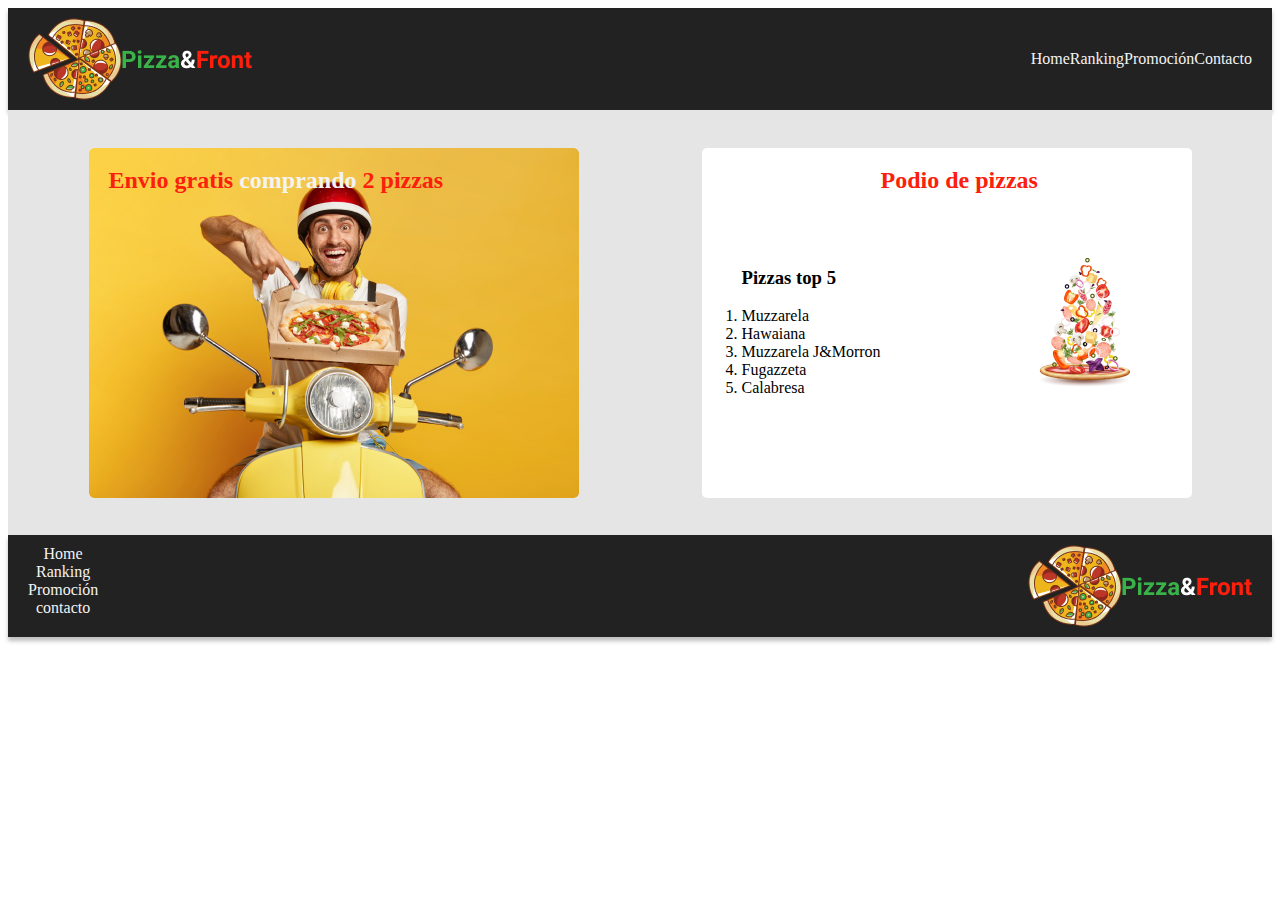
<file: FrontEnd-Clase10-Actividad 6.10.2021/index.html>
<!DOCTYPE html>
<html lang="en">
<head>
    <meta charset="UTF-8">
    <meta http-equiv="X-UA-Compatible" content="IE=edge">
    <meta name="viewport" content="width=device-width, initial-scale=1.0">
    <link rel="stylesheet" href="./css/style.css">
    <title>La prizzeria de Hou</title>
</head>
<body>
    <header>    
        <div class="tituloPizza">
            <img src="./img/VectorPizza.png" alt="">
            <img src="./img/Pizza&Front.png" alt=""> 
        </div>
        <div class="cabezaDerecha">   
            <span>Home</span>
            <span>Ranking</span>
            <span>Promoción</span>
            <span>Contacto</span>
        </div>
    </header>
    <main>
        <div  class="cuerpoIzquierdo">   
            <h2>
                <span>Envio</span>
                <span>gratis</span>
                <span id="albino">comprando</span>
                <span>2</span>
                <span>pizzas</span>
            </h2>
        </div>
        <div class="cuerpoDerecho"> 
            <ol class="lista"><h3>Pizzas top 5</h3>
                <li>Muzzarela</li>
                <li>Hawaiana</li>
                <li>Muzzarela J&Morron</li>
                <li>Fugazzeta</li>
                <li>Calabresa</li>
            </ol>
            <h2 class="tituloTop">Podio de pizzas</h2>
            <img src="./img/PizzaFalling.jpg" alt="" class="arbolPizza">
        </div>
    </main>

    <footer>
        <div class="pieIzquierdo">   
            <span>Home</span>
            <span>Ranking</span>
            <span>Promoción</span>
            <span>contacto</span>
        </div>

        <div class="pieDerecho">
            <img src="./img/VectorPizza.png" alt="">
            <img src="./img/Pizza&Front.png" alt=""> 
        </div>
    </footer>
   
</body>
</html>
</file>
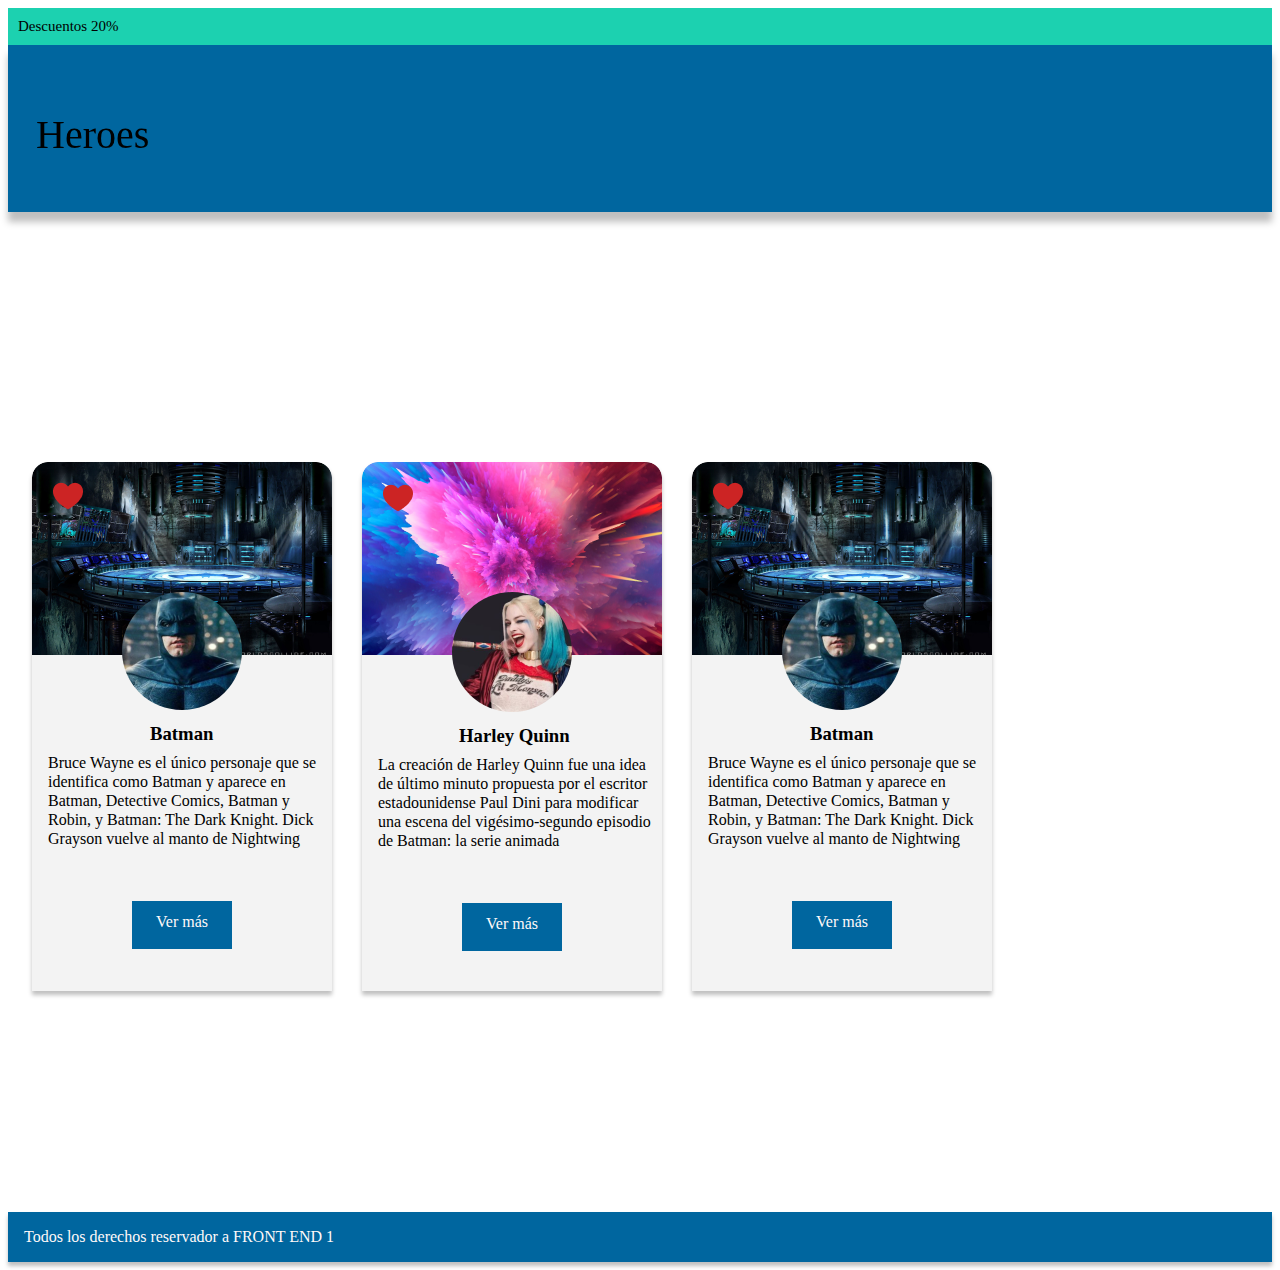
<file: FrontEnd-Clase9-Actividad 4.10.2021/index.html>
<!DOCTYPE html>
<html lang="en">
<head>
    <meta charset="UTF-8">
    <meta http-equiv="X-UA-Compatible" content="IE=edge">
    <meta name="viewport" content="width=device-width, initial-scale=1.0">
    <link rel="stylesheet" href="css/style.css">
    
    <title>Clase 10</title>
</head>
<body>
    <header>
        <div class="cabezaPrincipal">Descuentos 20%</div>
        <div class="cabezaSecundaria">Heroes</div>
    </header>
    <main>
        <seccion>
                <article>
                    <div class="tarjeta1">
                        <img src="./img/Vector.png" alt="" class="corazon1">
                        <img src="./img/liga-justicia-batman-kO4H--1024x512@abc 1.png" alt="" class="iconoBatman1">
                        <h3 class="primerTitulo">Batman</h3>
                        <p class="parrafoUno">Bruce Wayne es el único personaje que se identifica como Batman y aparece en Batman, Detective Comics, Batman y Robin, y Batman: The Dark Knight. Dick Grayson vuelve al manto de Nightwing</p>
                        <p class="botonUno">Ver más</p>
                    </div>
                </article>
                <article>
                     <div class="tarjeta2">
                        <img src="./img/Vector.png" alt="" class="corazon2">
                        <img src="./img/HaryleyQuinn.png" alt ="" class="iconoHarley">
                        <h3 class="primerTitulo2">Harley Quinn</h3>
                        <p class="parrafoDos">La creación de Harley Quinn fue una idea de último minuto propuesta por el escritor estadounidense Paul Dini para modificar una escena del vigésimo-segundo episodio de Batman: la serie animada</p>
                        <p class="botonDos">Ver más</p>
                </div>   
                </article>
                <article>
                    <div class="tarjeta3"> 
                        <img src="./img/Vector.png" alt="" class="corazon3">
                        <img src="./img/liga-justicia-batman-kO4H--1024x512@abc 1.png" alt="" class="iconoBatman2">
                        <h3 class="primerTitulo3">Batman</h3>
                        <p class="parrafoTres">Bruce Wayne es el único personaje que se identifica como Batman y aparece en Batman, Detective Comics, Batman y Robin, y Batman: The Dark Knight. Dick Grayson vuelve al manto de Nightwing</p>
                        <p class="botonTres">Ver más</p>
                    </div>
                 </article>
                

        </seccion>

    </main>
    <footer>
        <div>Todos los derechos reservador a FRONT END 1</div>
    </footer>
</body>
</html>
</file>
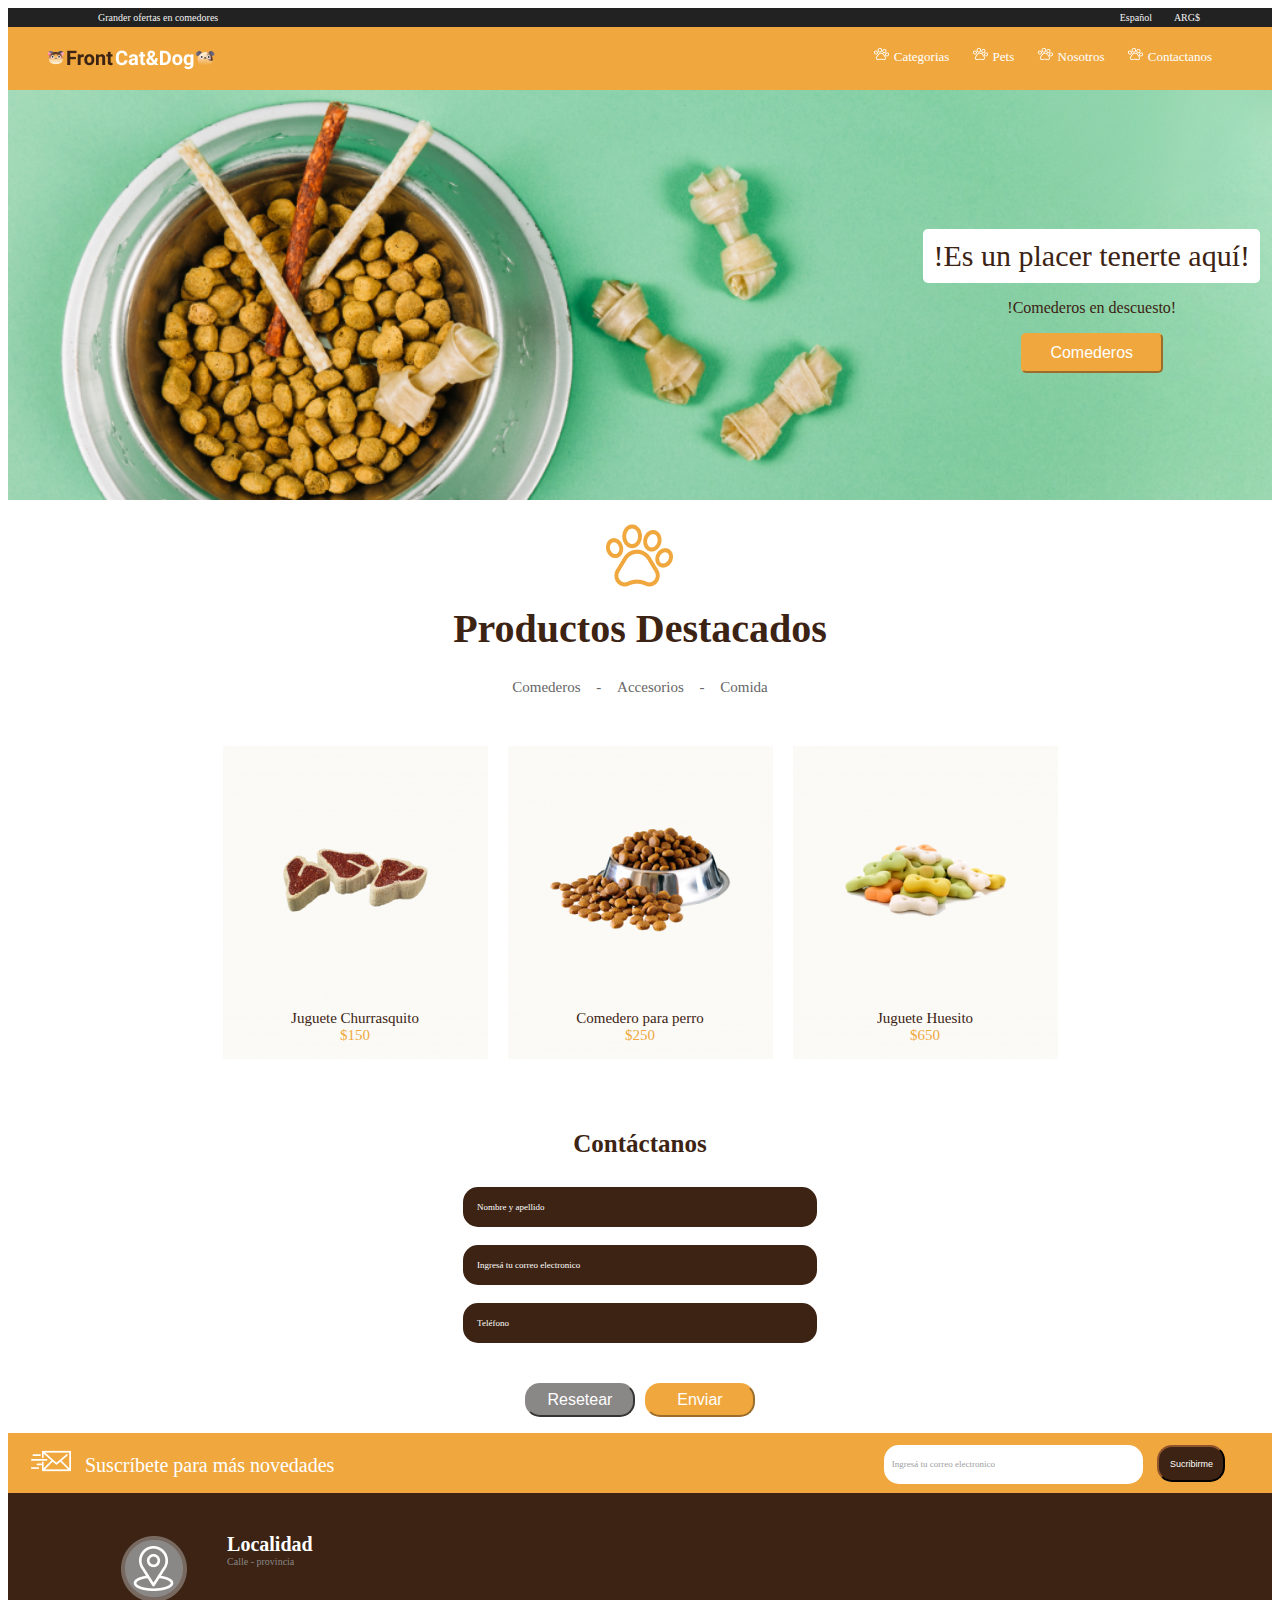
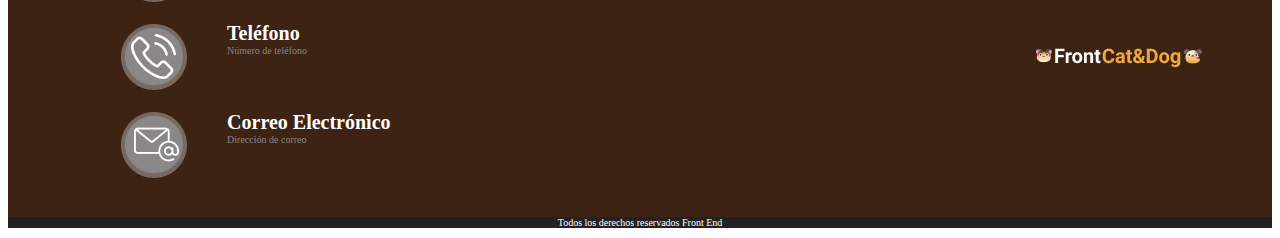
<file: Pet_shop_HouMneg_Clase12_7.10.2021/index.html>
<!DOCTYPE html>
<html lang="en">
<head>
    <meta charset="UTF-8">
    <meta http-equiv="X-UA-Compatible" content="IE=edge">
    <meta name="viewport" content="width=device-width, initial-scale=1.0">
    <title>PetShop Con Css y flexbox </title>
    <link rel="stylesheet" href="css/style.css">
</head>
<body>
    <header>
        <div class="cabezaNegra">
            <span>Grander ofertas en comedores</span>
            <nav>
                <span>Español</span>
                <span>ARG$</span>
            </nav>
        </div>
        <div class="cabezaAmarilla">
            <img src="img/Logo.png">
            <nav>
                 <span> <img src="img/pawprint 1.png" alt="" class="miniPatita">Categorias</span>
                 <span> <img src="img/pawprint 1.png" alt=""class="miniPatita">Pets</span> 
                 <span> <img src="img/pawprint 1.png" alt=""class="miniPatita">Nosotros</span>
                 <span> <img src="img/pawprint 1.png" alt=""class="miniPatita">Contactanos</span>
            </nav>
        </div>
    </header>
    <main>
        <!--Voy a dividir el main en 4 boxes osea 4 cajas a traves de sections-->
        <!--El primer box es el background-->
        <section class="primerBox">
            <aritcle>
                <div>
                    <p class="primerP">!Es un placer tenerte aquí!</p>
                    <p class="segundoP"> !Comederos en descuesto!</p>
                    <button type="button" class="primerBoton">Comederos</button>
                </div>
            </aritcle>
        </section>

        <!--Segundo box con procutos destacados-->

        <section class="segundoBox">
            <article>    
                <div class="pataBox2"> <img src="img/pawprint 2.png" alt=""> 
                </div>
                <h1>Productos Destacados</h1>
                <div class="subtitle">
                    <span>Comederos</span>
                    <span>-</span>
                    <span>Accesorios</span>
                    <span>-</span>
                    <span>Comida</span>                    
                </div>
            </aricle>
        </section>

         <!--Tercer box con imagenes de los productos-->
         <section class="tercerBox">
             <article class="tarjetaProducto1">
                <div>
                    <p class="nombreProducto1">Juguete Churrasquito</p>
                    <p class="precioProducto1"> $150</p>
                </div>
             </article>
             <article class="tarjetaProducto2">
                 <div>
                    <p class="nombreProducto2">Comedero para perro</p>
                    <p class="precioProducto2"> $250</p>
                 </div>
             </article>
             <aritcle class="tarjetaProducto3">
                <div class="nombreProducto3">
                    <p class="nombreProducto3">Juguete Huesito</p>
                    <p class="precioProducto3"> $650</p>
                 </div>
             </aritcle>
         </section>

         <!--4to box Contactanos-->
         <Section class="cuartaBox">
             <article>
                 <div class="formulario">
                     <h2>Contáctanos</h2>
                     <!--Aqui va un formulario, no se como hacer para que el usuario haga eso-->
                     <p id="datosUsuario">Nombre y apellido</p>
                     <p id="datosUsuario">Ingresá tu correo electronico</p>
                     <p id="datosUsuario">Teléfono</p>
                     <p class="botones"><button id="botonReset">Resetear</button> <button id="botonSend" >Enviar</button></p>                    
                 </div>                 
             </article>
         </Section>

         <!--5to box pre footer-->

         <section>
             <article class="quintaBox">
                <div>
                    <img src="img/Group.png" alt="">
                    <span>Suscríbete para más novedades</span>
                </div>
                <div>
                    <span id="formularioCorreo">Ingresá tu correo electronico</span>
                    <span><button id="botonSub">Sucribirme</button></span>
                </div>
             </article>
         </section>
    </main>
    <footer>
        <div class="soloIconos">
            <img src="img/Icono.png" alt="">
            <img src="img/Icono2.png" alt="">
            <img src="img/Icono3.png" alt="">
        </div>
        <div class="iconosInf">
            <ul type ="none">   
                <h3>Localidad</h3>
                <li>Calle - provincia</li>
            </ul>
            <ul type ="none">   
                <h3>Teléfono</h3>
                <li>Número de teléfono</li>
            </ul>
            <ul type ="none">   
                <h3>Correo Electrónico</h3>
                <li>Dirección de correo</li>
            </ul>
        </div>
        
        <div class="imgPie">
            <img src="img/logoFooter.png" alt="">
        </div>
    </footer>
    <!--Ver com meter esto dentro del footer XD-->
    <p class="footerFinal"> Todos los derechos reservados Front End</p>
</body>
</html>
</file>
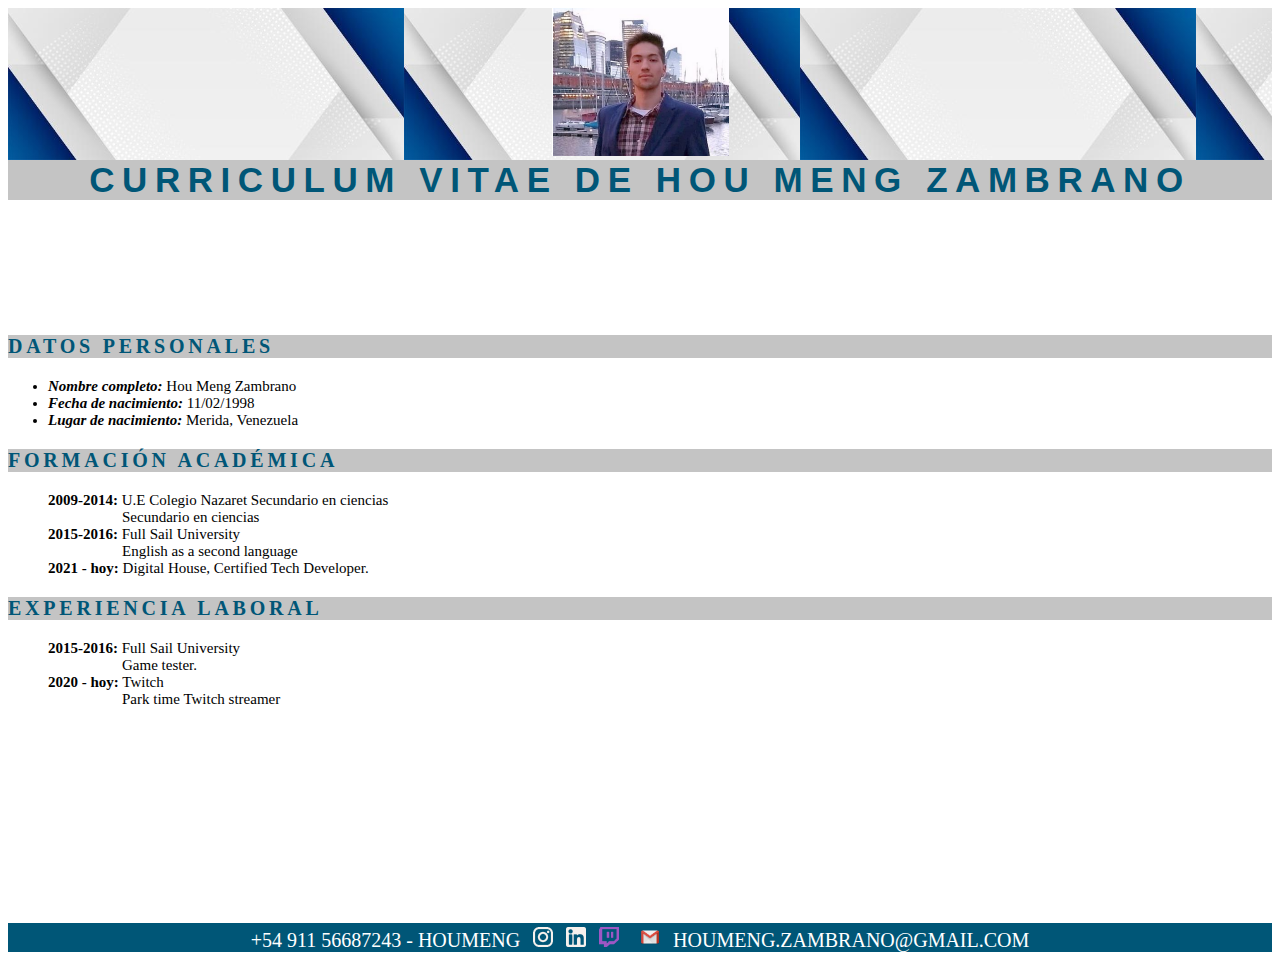
<file: FrontEnd-Clase8-Actividad 29.9.2021/CV_Zambrano_HouMeng/index.html>
<!DOCTYPE html>
<html lang="en">
<head>
    <meta charset="UTF-8">
    <meta http-equiv="X-UA-Compatible" content="IE=edge">
    <meta name="viewport" content="width=device-width, initial-scale=1.0">
    <title>Mi primer pagina Curriculum</title>
    <link rel="stylesheet" href="css/style.css">
</head>
<body>
    <header> 
       <!--Aqui tiene que ir el banner con una imagen, y tambien tiene que ir la foto personal ed houmeng zambrano-->
       <div class="banner"> <img src="../CV_Zambrano_HouMeng/img/Imagen_cv_definitiva.png" class="perfilImagen">  </div>
    </header>
    <main>
        <!--Cambiarle el font family a los titulos y subtitulos cool-->
        <h1 id="tituloCool">curriculum vitae de hou meng zambrano</h1>
       
        <!--Aqui va un espacio gigante blanco-->
        <h3 class="subtitulosCool"> datos personales</h3>
        <ul type="disc">
            <li><span class ="Informacion">Nombre completo:</span> Hou Meng Zambrano</li>
            <li><span class ="Informacion">Fecha de nacimiento:</span> 11/02/1998</li>
            <li><span class ="Informacion">Lugar de nacimiento:</span> Merida, Venezuela</li>
        </ul> 
        
        <h3 class="subtitulosCool">formación académica</h3>
            <ul type="none">
                <li> <span class ="fechas">2009-2014:</span> U.E Colegio Nazaret Secundario en ciencias
                    <ul type="none">
                        <li class="espacio">Secundario en ciencias</li>
                     </ul>
                </li>
                <li> <span class ="fechas">2015-2016:</span> Full Sail University
                    <ul type="none">
                         <li class="espacio">English as a second language</li>
                    </ul>
                </li>
                <li> <span class ="fechas">2021 - hoy:</span> Digital House, Certified Tech Developer. </li>
            </ul>

        <h3 class="subtitulosCool">experiencia laboral</h3>
            <ul type="none">
                <li><span class ="fechas">2015-2016:</span> Full Sail University
                    <ul type="none">
                <li class="espacio">Game tester.</li>
                    </ul> 
                </li>
                <li><span class ="fechas"> 2020 - hoy:</span> Twitch</li>
                    <ul type ="none">
                <li class="espacio">Park time Twitch streamer</li>    
                    </ul>
            </ul>
</main>

<!--Aqui va otro espacio gigante en blanco-->

<footer>
    <div id="pie"> 
        +54 911 56687243 - houmeng
        <a href ="https://www.instagram.com/houmeng_z/?hl=es"><img src="img/ico_instagram.png" class="logo"></a>
        <a href ="https://www.linkedin.com/in/hou-meng-zambrano-843382106?trk=people_directory"><img src="img/ico_linkedin.png" class="Logo"></a>
        <a href ="https://www.twitch.tv/houmeng_wong"><img src="img/ico_twitch.png" class="logo"></a>
        <img src="img/ico_gmail.png" class="logo">
        houmeng.zambrano@gmail.com
    </div>
</footer>
</body>
</html>
</file>
<file: FrontEnd-Clase10-Actividad 6.10.2021/css/style.css>
*{
    box-sizing: border-box;
}
header{
    display:flex;
    background-color: #222222;
    padding:10px 20px;
    box-shadow:  0px 4px 4px rgba(0, 0, 0, 0.25);
    justify-content: space-between;
}
.tituloPizza{
    display:inline-flex;
    align-items:center;
}


.cabezaDerecha{
    display: inline-flex;
    align-items: center;
    color: #F3F3F3;
    font-size: 16px;
}

main{
    background-color: #E5E5E5;
    display:flex;
    justify-content: space-around;
    padding: 35px 19px;
}

.cuerpoIzquierdo{
    width:490px;
    height:350px;
    display: inline-flex;
    background-image: url(../img/delivery.jpg);
    border-radius: 5px;
    margin:2.5px;
    padding-left:20px;
}

div h2 span{
    color:#FC200C;
    font-size: 24px;
}
#albino{
    color:#F3F3F3;
    font-size: 24px;
}
.cuerpoDerecho{
    display:inline-flex;
    flex-direction:row;
    background-color: #FFFFFF;
    width:490px;
    height:350px;
    border-radius:5px;
    margin:2.5px;
}

.tituloTop{
    color:#FC200C;
    align-self: flex-start;
}


.arbolPizza{    
    width:92px;
    height:129px;
    align-self:center;
}

.lista{
    align-self: center;

}

footer{
    display:flex;
    background-color: #222222;
    padding:10px 20px;
    box-shadow:  0px 4px 4px rgba(0, 0, 0, 0.25);
    justify-content: space-between;
}

.pieIzquierdo{
    display: inline-flex;
    flex-direction: column;
    align-items: center;
    color: #F3F3F3;
    font-size: 16px;
}

.pieDerecho{
    display: inline-flex;
    align-items: center;
}
</file>
<file: FrontEnd-Clase9-Actividad 4.10.2021/css/style.css>
*{ 
    font-family: roboto;
    box-sizing: content-box;   
}  

header{
    display: unset;
}

.cabezaPrincipal{

    background-color: #1CD1B0;
    font-weight:400;
    font-size:15px;   
    padding: 10px;
    margin-left:0px;
    margin-top:0px;
}

.cabezaSecundaria{
    
    background-color: #00669F;
    font-weight: 400;
    font-size:40px;
    padding-top:66px;
    padding-left:28px;
    height:101px;
    top:0px;
    margin-bottom: 250px;
    box-shadow: 0px 10px 7px rgba(0, 0, 0, 0.25);
    position: sticky;
    left:0;
    z-index:2;
}

section{
    position: relative;
}


.corazon1{
    position: relative;
    bottom: 70px;
    left: 21px;
    
}

.iconoBatman1{
    position:relative;
    border-radius:50%;
    top:130px;
    left: 56px;
}

.primerTitulo{
    position:relative;
    top:120px;
    left:118px;

}

.parrafoUno{
    position:relative;
    top: 110px;
    left:16px;
    font-size:16px;
    line-height: 19px;
    font-weight:400;
    margin-right: 17px;
}

.botonUno{
    position: relative;
    background-color: #00669F;
    text-align:center;
    top: 147px;
    left: 100px;
    width: 100px;
    height: 36px;
    padding-top: 12px;
    padding-bottom: 0px;
    color:#FFF9F9
}

.tarjeta1{
    position: absolute;
    left: 32px;
    width:300px;
    height:529px;
    background-color:#F3F3F3;
    background-image: url("../img/batiCueva.png");
    background-repeat: no-repeat;
    border-radius: 16px 16px 0px 0px;
    box-shadow: 0px 4px 4px rgba(0, 0, 0, 0.25);
}

    
.corazon2 {
    position: relative;
    bottom: 70px;
    left: 21px;
}

.iconoHarley{

    position:relative;
    border-radius:50%;
    top:130px;
    left: 56px;
}

.primerTitulo2{
    position:relative;
    top:120px;
    left:97px;

}

.parrafoDos{
    position:relative;
    top: 110px;
    left:16px;
    font-size:16px;
    line-height: 19px;
    font-weight:400;
    margin-right: 17px;
}

.botonDos{
    position: relative;
    background-color: #00669F;
    text-align:center;
    top: 147px;
    left: 100px;
    width: 100px;
    height: 36px;
    padding-top: 12px;
    padding-bottom: 0px;
    color:#FFF9F9
}



.tarjeta2{
    position: absolute;
    left:362px;
    width:300px;
    height:529px;
    background-color: #F3F3F3;
    border-radius: 16px 16px 0px 0px;
    background-image: url("../img/pintura.png");
    background-repeat: no-repeat;
    box-shadow: 0px 4px 4px rgba(0, 0, 0, 0.25);
}

.corazon3{
    position: relative;
    bottom: 70px;
    left: 21px;
}

.iconoBatman2{
    position:relative;
    border-radius:50%;
    top:130px;
    left: 56px;
}

.primerTitulo3{
    position:relative;
    top:120px;
    left:118px;
}

.parrafoTres{
    position:relative;
    top: 110px;
    left:16px;
    font-size:16px;
    line-height: 19px;
    font-weight:400;
    margin-right: 17px;
}

.botonTres{
    position: relative;
    background-color: #00669F;
    text-align:center;
    top: 147px;
    left: 100px;
    width: 100px;
    height: 36px;
    padding-top: 12px;
    padding-bottom: 0px;
    color:#FFF9F9
}



.tarjeta3{
    position: absolute;
    left:692px;
    width:300px;
    height:529px;
    background-color:#F3F3F3;
    background-image: url("../img/batiCueva.png");
    background-repeat: no-repeat;
    border-radius: 16px 16px 0px 0px;
    box-shadow: 0px 4px 4px rgba(0, 0, 0, 0.25);
}

footer{
    margin-top:1000px;
    margin-left:0px;
    background-color:#00669F;
    font-weight:400px;
    font-size:16px;
    color: #FFF9F9;
    padding:16px;
    box-shadow: 0px 4px 4px rgba(0, 0, 0, 0.25);
}
</file>
<file: Pet_shop_HouMneg_Clase12_7.10.2021/css/style.css>
.cabezaNegra{
    background-color:#222222;
    color: #F3F3F3;
    font-size: 10px;
    display: flex;
    justify-content: space-between;
    padding: 4px 52px 4px 90px;
    flex-wrap: wrap;
}
 div nav span{
    margin-right: 20px;
}
.cabezaAmarilla{
    background-color:#F0A83E ;
    color: #FFFFFF;
    font-size: 13px;
    padding: 20px 40px; 
    display: flex;
    flex-wrap: wrap;
    justify-content: space-between;
}
.miniPatita{
    margin-right: 5px;
}

/*Main*/

/*Primer seccion*/

.primerBox{
    display: flex;
    background-image: url("../img/bowl-and-pet-daities-on-green-background\ 1.png");
    background-repeat: no-repeat;
    background-size: cover;
    width:1080;
    height:410px;
    justify-content: flex-end;
    text-align: center;
    align-items: center;
    padding-right:12px;
    flex-wrap: wrap;
} 

.primerP{
    background-color: #FFFFFF;
    color:#3C2313;
    font-size: 30px;
    padding: 10px;
    border-radius: 5px;
    margin: 12px 0px;
}

.segundoP{
    color: #3C2313;
    font-size: 16px;
}

.primerBoton{
    background-color: #F0A83E;
    color: #FFFFFF;
    font-size: 16px;
    border-radius:5px;
    width: 142px;
    height: 40px;   
    border-color:#F0A83E;
}

/* Segundo seccion*/

.segundoBox{
    display:flex;
    flex-wrap: wrap;
    flex-direction: column;
    align-items: center;
    text-align:center;
    margin-top: 20px;
}

 h1{
    font-size:40px;
    font-weight:700;
    color: #3C2313;
    margin-top:10px;
    margin-bottom:20;

}

.subtitle{
    color: #666666;
    font-size:15px;
}

.subtitle span{
    margin-right: 6px;
    margin-left:6px;
}

/*Tercer Seccion*/

.tercerBox{
    padding:50px 95px;
    display:flex;
    flex-wrap: wrap;
    justify-content: center;
}

.tarjetaProducto1{
    display: inline-flex;
    flex-wrap: wrap;
    background-color:#FBFAF6;
    width: 265px;
    height: 313px;
    background-image:url("../img/churrasquito.png");
    text-align :center;
    justify-content: center;
    align-items:flex-end   
}

.nombreProducto1{
    font-size:15px;
    color: #3C2313;
    margin-bottom: 0px;;
}

.precioProducto1{
    margin-top:0px;
    font-size:15px;
    color: #F0A83E;   
}

.tarjetaProducto2{
    display: inline-flex;
    flex-wrap: wrap;
    background-color:#FBFAF6;
    width: 265px;
    height: 313px;
    background-image:url("../img/comedero.png");
    text-align :center;
    justify-content: center;
    align-items:flex-end;   
    margin-right:20px;
    margin-left:20px;
}

.nombreProducto2{
    font-size:15px;
    color: #3C2313;
    margin-bottom: 0px;;
}

.precioProducto2{
    margin-top:0px;
    font-size:15px;
    color: #F0A83E;   
}

.tarjetaProducto3{
    display: inline-flex;
    flex-wrap: wrap;
    background-color:#FBFAF6;
    width: 265px;
    height: 313px;
    background-image:url("../img/Huesito.png");
    text-align :center;
    justify-content: center;
    align-items:flex-end   
}

.nombreProducto3{
    font-size:15px;
    color: #3C2313;
    margin-bottom: 0px;;
}

.precioProducto3{
    margin-top:0px;
    font-size:15px;
    color: #F0A83E;   
}

/*4to Seccion*/  

.cuartaBox{
    display:flex;
    flex-wrap: wrap;
    justify-content:center;
}

.formulario{
    display:flex;
    text-align: center;
    flex-direction: column;
    flex-wrap: wrap;
    padding: 0px;
}

h2{
    font-size:25px;
    color: #3C2313;   
}

#datosUsuario{
    display: inline-flex;
    justify-content: space-between;
    align-items: center;
    background-color:#3C2313 ;
    font-size: 9px;
    color:#FFFFFF;
    border-radius:15px;
    width: 340px;
    height: 40px;
    padding-left: 14.11px;
}

.botones{
    margin-top: 31px;
}

#botonReset{
    background-color:#8A8787;
    border-radius: 15px;
    margin-right:6px;
    color: #FFFFFF;
    font-size: 16px;
    width: 110px;
    height: 34px;
    border-color:#8A8787;

}

#botonSend{
    background-color: #F0A83E;
    border-radius:15px;
    color: #FFFFFF;
    font-size: 16px;
    width: 110px;
    height: 34px;
    border-color:#F0A83E;
}

/* 5to Seccion*/

.quintaBox{
    background-color: #F0A83E;
    display:flex;
    justify-content: space-between;
    flex-wrap: wrap;
    align-items: center;
    height: 60px;
    padding-left: 23px;
    padding-right:47px;
}


.quintaBox div span{
    color:#FFFFFF;
    font-size: 20px;
    margin-left: 10px;
}

#formularioCorreo{
    width: 271px;
    height: 40px;
    background-color: #FFFFFF;
    color: #A0A0A0;
    font-size: 9px;
    border-radius: 15px;
    padding: 14px 148px 15px 8px;
}

#botonSub{
    background-color:#3C2313 ;
    color:#FFFFFF;
    font-size: 9px;
    padding: 12px 10px 11px 11px;
    border-color:#3C2313;
    border-radius: 15px;
}

/*footer*/

footer{
    display: flex;
    flex-wrap:wrap;
    height: 284px;
    background-color: #3C2313;
    padding-right: 70px;
    padding-top:20px;
    padding-bottom:20px;
    margin-bottom: 0px;
}

.soloIconos{
    display: flex;
    flex-wrap: wrap;
    flex-direction: column;
    justify-content: space-evenly;
    align-items: flex-end;
    width:15%;
}

.soloIconos img{

    width: 66px;
    height: 66px;
}

footer .iconosInf{
    width:35%
}

h3{
    font-size: 20px;
    color:#FFFFFF;
    margin-bottom: 0px;
}
.iconosInf ul li{
    font-size: 10px;
    color:#8A8787;
    margin-top:0px;
    margin-bottom: 55px;
}

footer .imgPie{
    display: flex;
    justify-content: flex-end;
    align-items: center;
    width: 50%;
}

.footerFinal{
    background-color: #222222;
    text-align:center;
    color: #FFFFFF;
    font-size: 10px;
    margin-top: 0px;
}
</file>
<file: FrontEnd-Clase8-Actividad 29.9.2021/CV_Zambrano_HouMeng/css/style.css>
.banner{
    background-image: url(../img/banner_azul_blanco.png);
    background-size: contain;
    text-align:center;

}

#iconoPerfil{
    background-color: #00437A;
    text-align: center;
}

.imgSize{
   width: 200px;
   height: 200px;
   margin-top: 5px;
   margin-bottom: 2px;
}

h1 {
    background-color: #C4C4C4;
    color:#005677;
    font-family: Arial, Helvetica, sans-serif, serif;
    font-weight: 700;
    font-size: 35px;
    font-style: normal;
    text-align: center;
    text-transform: uppercase;
    letter-spacing : 2mm;
    margin-bottom: 135px;
    margin-top : 0px;
}

h3{
    background-color: #C4C4C4;
    color:#005677;
    font-family:'Times New Roman', Times, serif;
    font-weight: 700;
    font-size: 20px;
    font-style: normal;
    text-transform: uppercase;
    letter-spacing : 1mm;
}

.Informacion{
    color: black;
    font-size: 15px;
    font-weight: bold;
    font-style:italic;
    font-family: 'Times New Roman', Times, serif;
    }
    
.fechas{
    color: black;
    font-size: 15px;
    font-family: 'Times New Roman', Times, serif;
    font-style: normal;
    font-weight: bold;
}

li {
    font-style:normal;
    font-size: 15px;
    font-family: 'Times New Roman', Times, serif;
}

.espacio{
    margin-left: 34px;
}

main {
    margin-bottom: 215px;
}

#pie{
    color: white;
    background-color: #005677;
    font-size: 20px;
    text-align: center;
    text-transform : uppercase; 
    margin-bottom: 0px;
}

.logo
{
    height: 20px;
    width: 20px;
    margin : 0 8px;
    margin-top: 4px;
}
</file>
